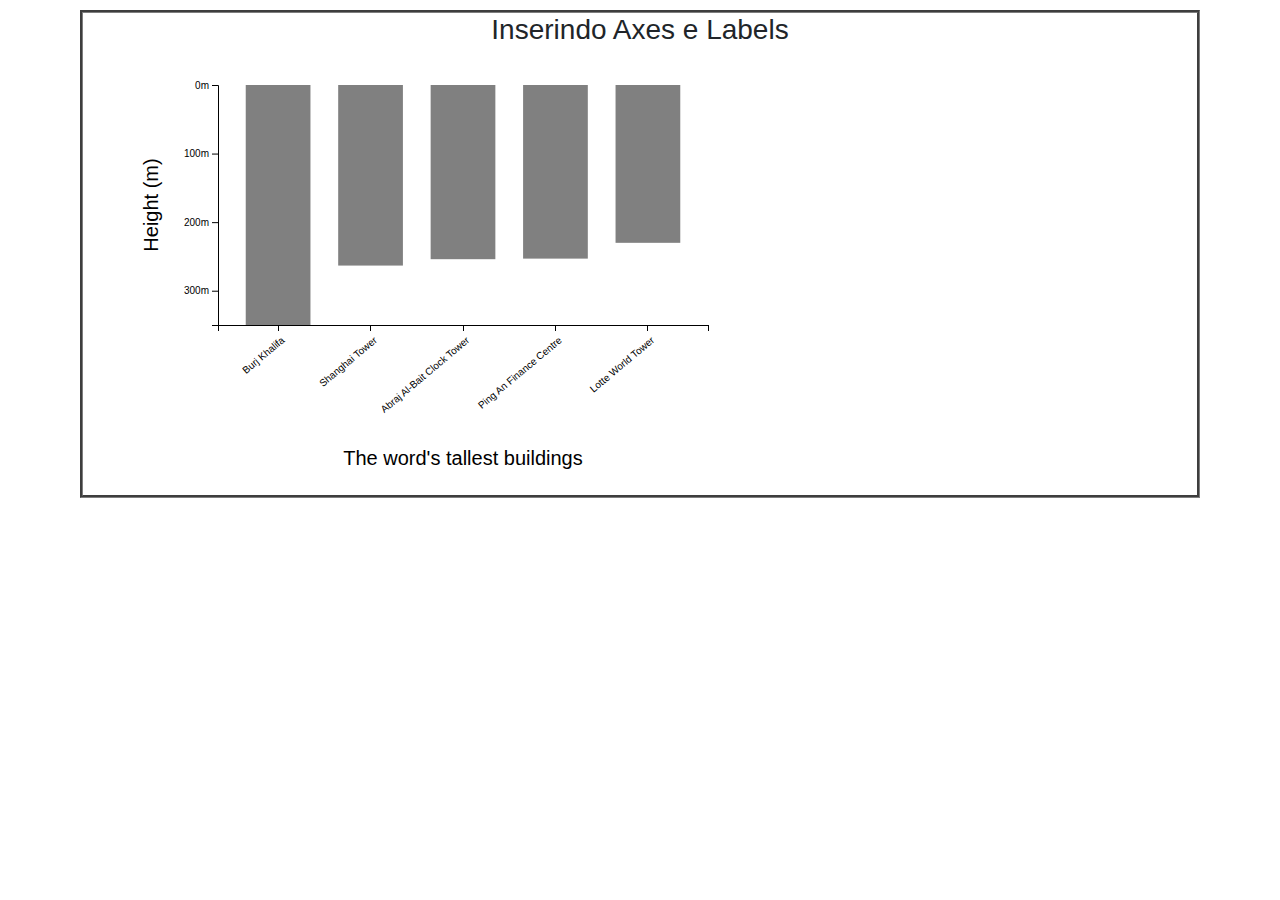
<file: basico/axesAndLabels/index.html>
<!doctype html>
<html>
<head>
    <meta charset="utf-8">
    <meta name="description" content="">
    <title>Desenhar SVG</title>
    <!-- Bootstrap -->
    <link rel="stylesheet" href="css/bootstrap.min.css">
    <!-- Custom styling -->
    <link rel="stylesheet" href="css/style.css">
</head>

<body>

    
    <div class="container">
        <div class="row">
            <div class="col">
                <h3 style="text-align: center;">Inserindo Axes e Labels</h3>
                <div id="chart-area1"></div>  
            </div>

        </div>
    </div>

<!-- External JS libraries -->
<script src="js/d3.min.js"></script>
<!-- Custom JS -->
<script src="js/main.js"></script>

</body>
</html>
</file>
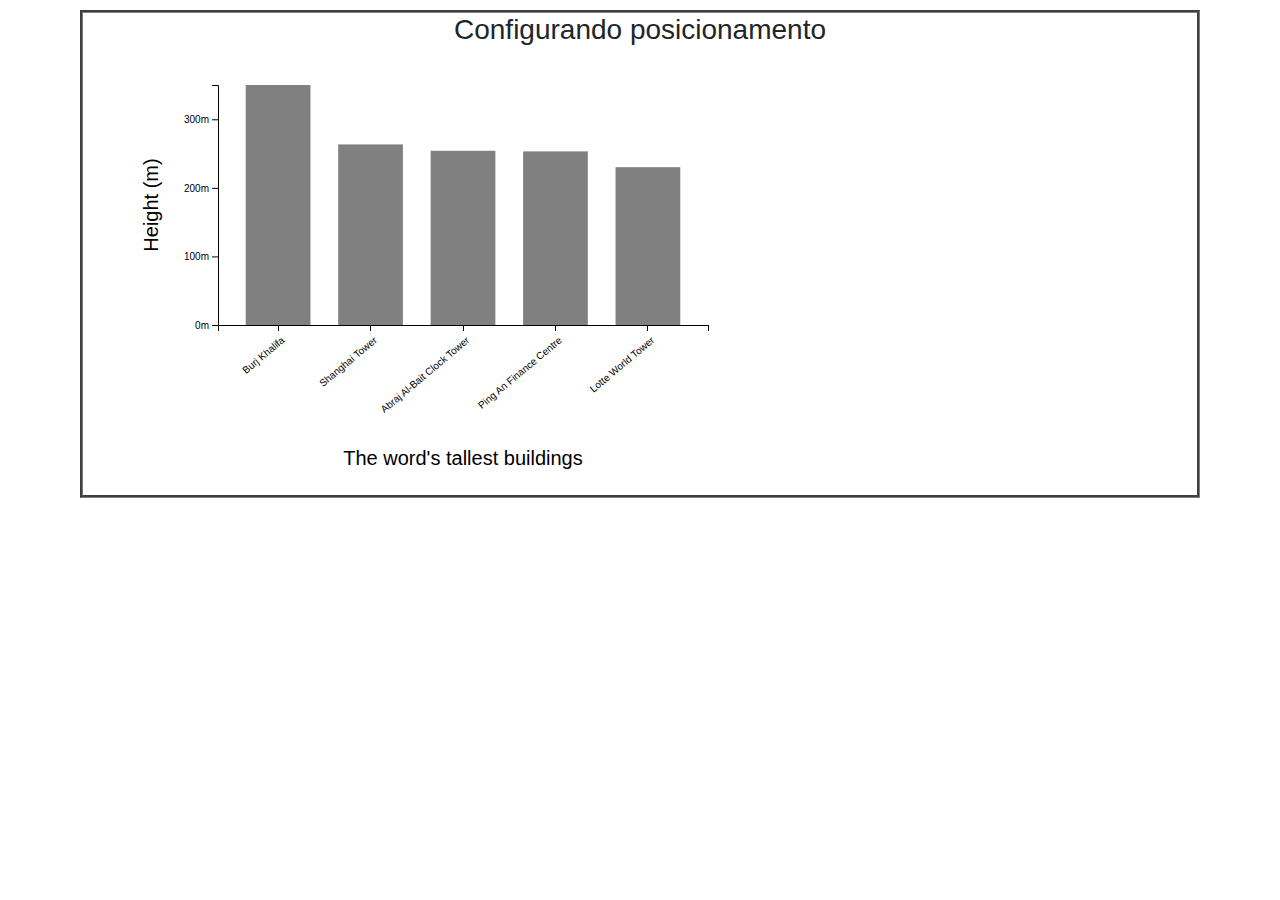
<file: basico/configPosicionamento/index.html>
<!doctype html>
<html>
<head>
    <meta charset="utf-8">
    <meta name="description" content="">
    <title>Desenhar SVG</title>
    <!-- Bootstrap -->
    <link rel="stylesheet" href="css/bootstrap.min.css">
    <!-- Custom styling -->
    <link rel="stylesheet" href="css/style.css">
</head>

<body>

    
    <div class="container">
        <div class="row">
            <div class="col">
                <h3 style="text-align: center;">Configurando posicionamento</h3>
                <div id="chart-area1"></div>  
            </div>

        </div>
    </div>

<!-- External JS libraries -->
<script src="js/d3.min.js"></script>
<!-- Custom JS -->
<script src="js/main.js"></script>

</body>
</html>
</file>
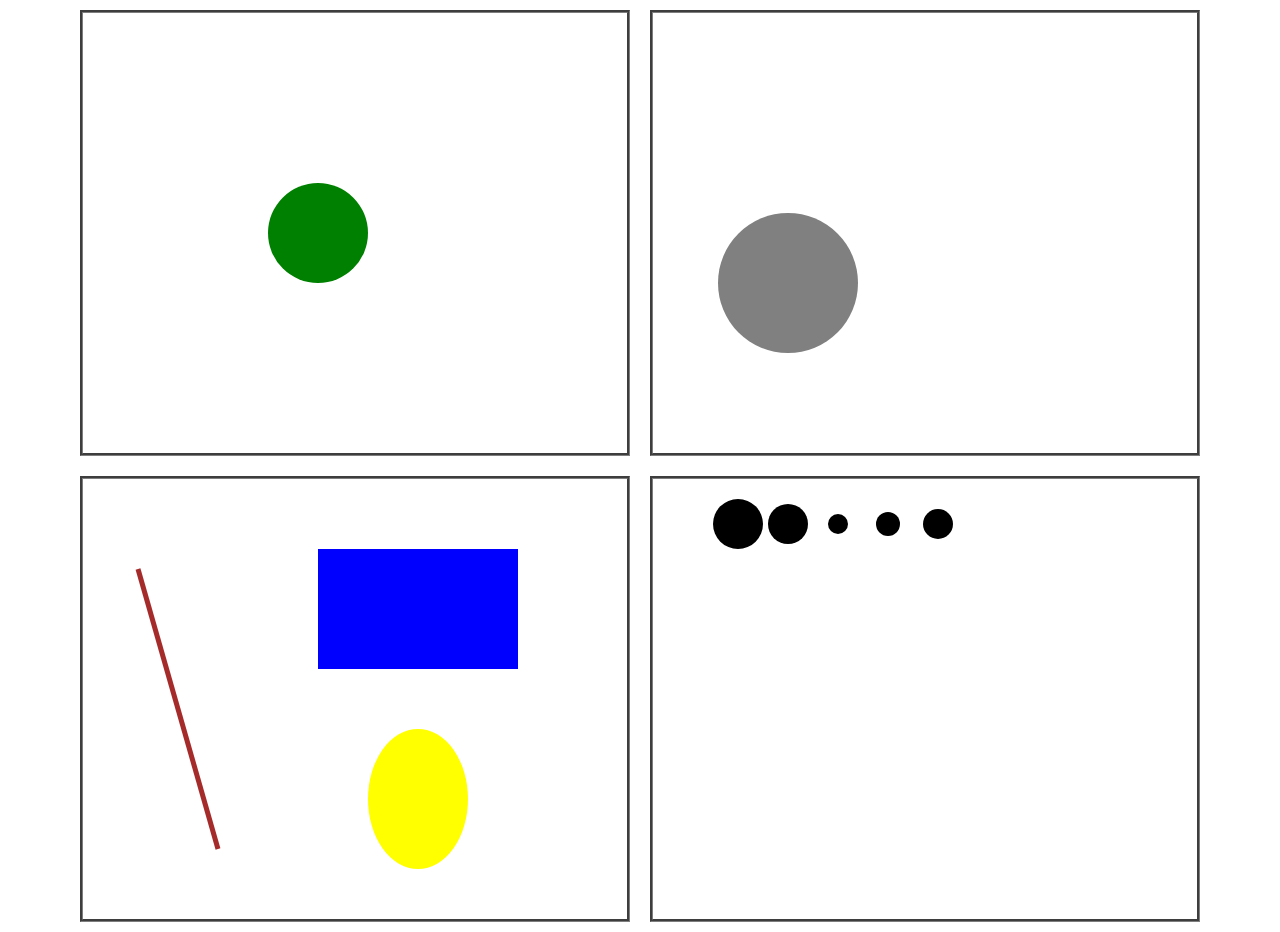
<file: basico/desenharSVG/index.html>
<!doctype html>
<html>
<head>
    <meta charset="utf-8">
    <meta name="description" content="">
    <title>Desenhar SVG</title>
    <!-- Bootstrap -->
    <link rel="stylesheet" href="css/bootstrap.min.css">
    <!-- Custom styling -->
    <link rel="stylesheet" href="css/style.css">
</head>

<body>

    
    <div class="container">
        <div class="row">
            <div class="col">
                <div id="chart-area1"></div>
            </div>
            <div class="col">
                <div id="chart-area2"></div>
            </div>
            <div class="col">
                <div id="chart-area3"></div>
            </div>
            <div class="col">
                <div id="chart-area4"></div>
            </div>
        </div>
    </div>

<!-- External JS libraries -->
<script src="js/d3.min.js"></script>
<!-- Custom JS -->
<script src="js/main.js"></script>

</body>
</html>
</file>
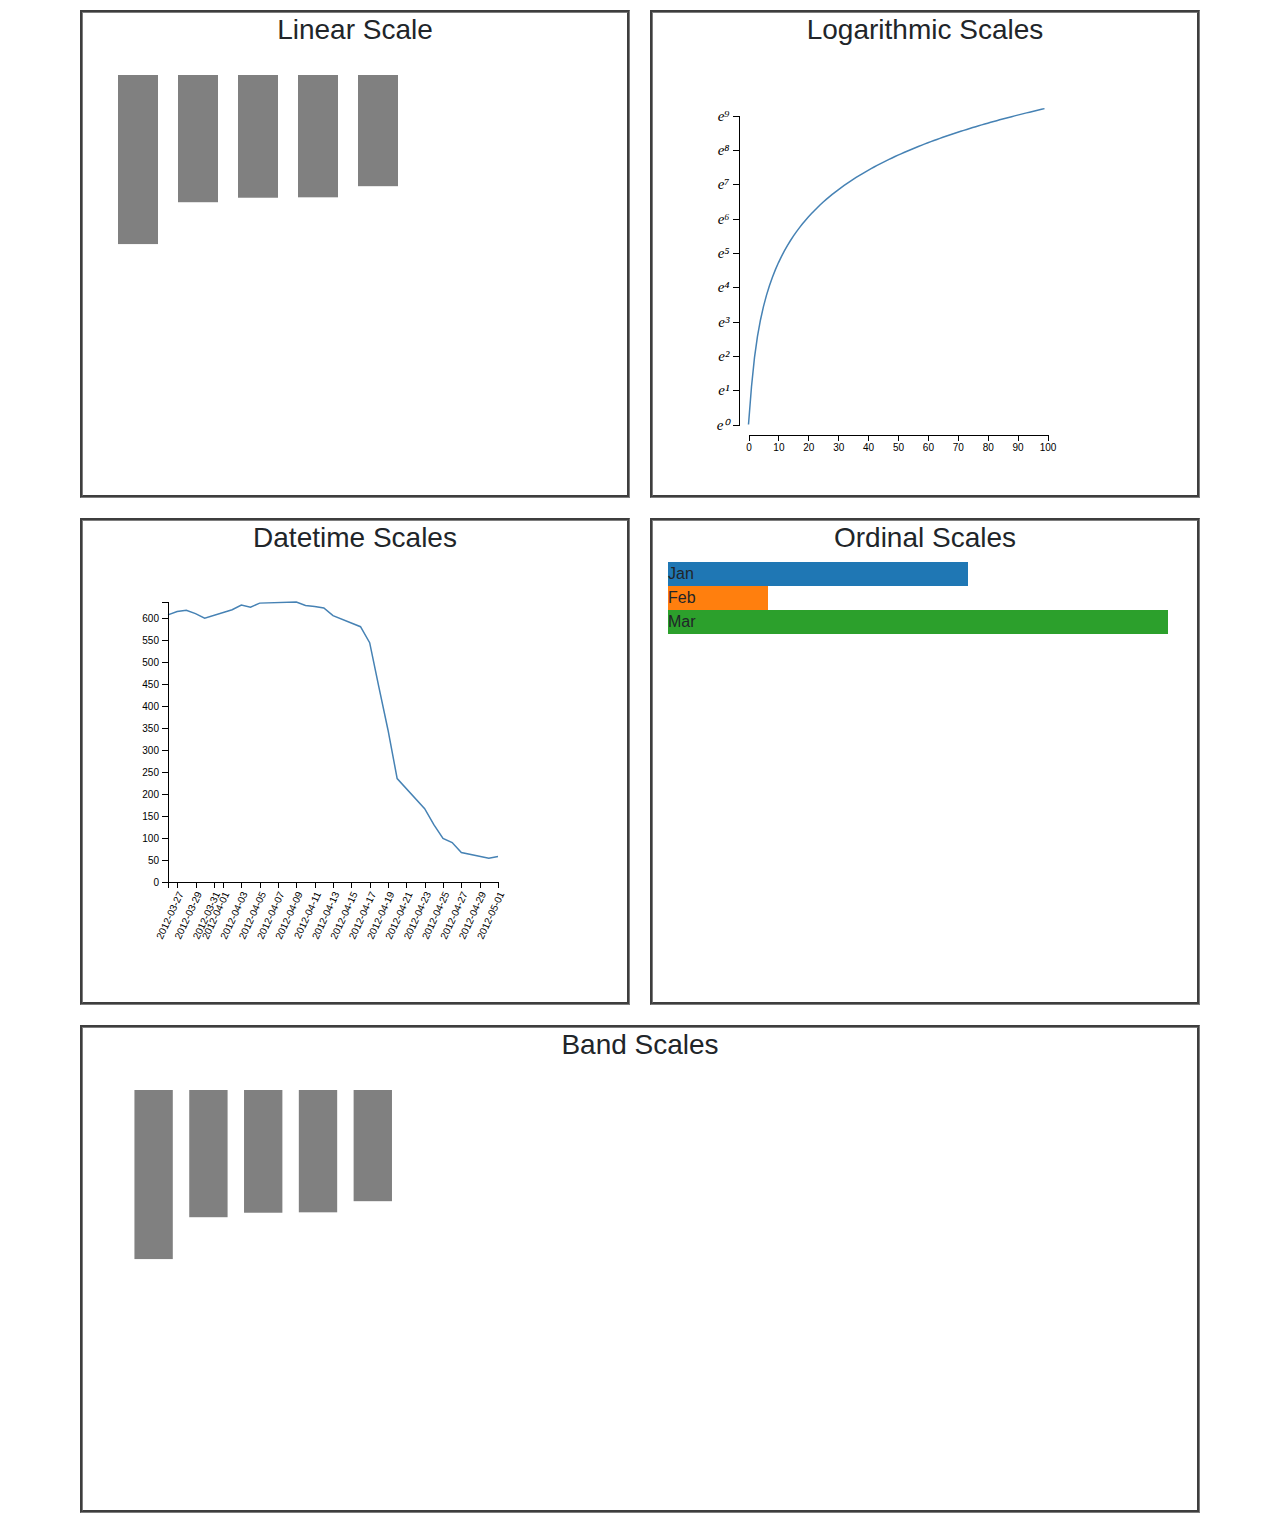
<file: basico/Escalas/index.html>
<!doctype html>
<html>
<head>
    <meta charset="utf-8">
    <meta name="description" content="">
    <title>Desenhar SVG</title>
    <!-- Bootstrap -->
    <link rel="stylesheet" href="css/bootstrap.min.css">
    <!-- Custom styling -->
    <link rel="stylesheet" href="css/style.css">
</head>

<body>

    
    <div class="container">
        <div class="row">
            <div class="col">
                <h3 style="text-align: center;">Linear Scale</h3>
                <div id="chart-area1"></div>  
            </div>

            <div class="col">
                <h3 style="text-align: center;">Logarithmic Scales</h3>
                <div id="chart-area2"></div>
            </div>

            <div class="col">
                <h3 style="text-align: center;">Datetime Scales</h3>
                <div id="chart-area3"></div>
            </div>

            <div class="col">
                <h3 style="text-align: center;">Ordinal Scales</h3>
                <div id="chart-area4"></div>
            </div>

            <div class="col">
                <h3 style="text-align: center;">Band Scales</h3>
                <div id="chart-area5"></div>
            </div>
        </div>
    </div>

<!-- External JS libraries -->
<script src="js/d3.min.js"></script>
<!-- Custom JS -->
<script src="js/main.js"></script>

</body>
</html>
</file>
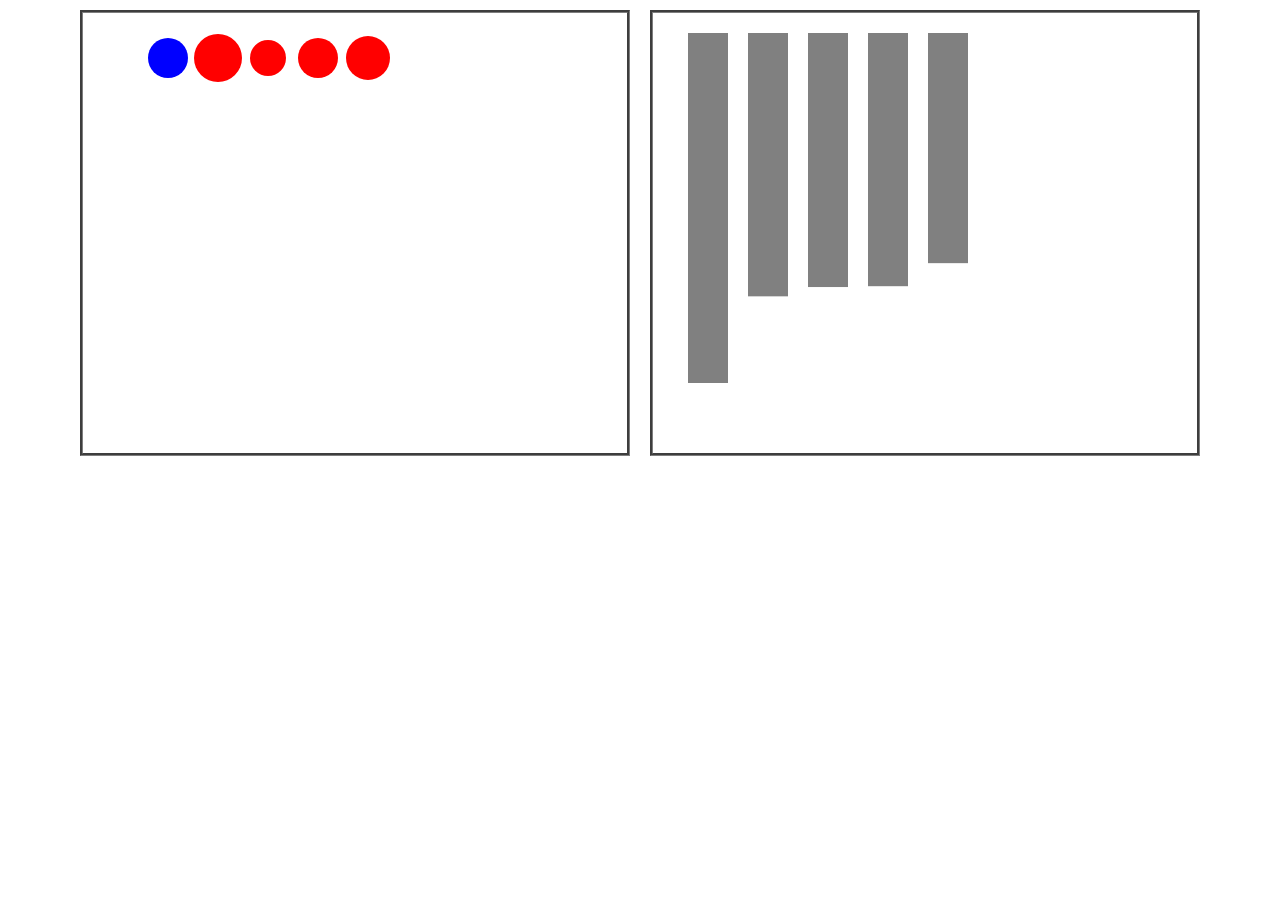
<file: basico/importarDados/index.html>
<!doctype html>
<html>
<head>
    <meta charset="utf-8">
    <meta name="description" content="">
    <title>Desenhar SVG</title>
    <!-- Bootstrap -->
    <link rel="stylesheet" href="css/bootstrap.min.css">
    <!-- Custom styling -->
    <link rel="stylesheet" href="css/style.css">
</head>

<body>

    
    <div class="container">
        <div class="row">
            <div class="col">
                <div id="chart-area1"></div>
            </div>
            <div class="col">
                <div id="chart-area2"></div>
            </div>
        </div>
    </div>

<!-- External JS libraries -->
<script src="js/d3.min.js"></script>
<!-- Custom JS -->
<script src="js/main.js"></script>

</body>
</html>
</file>
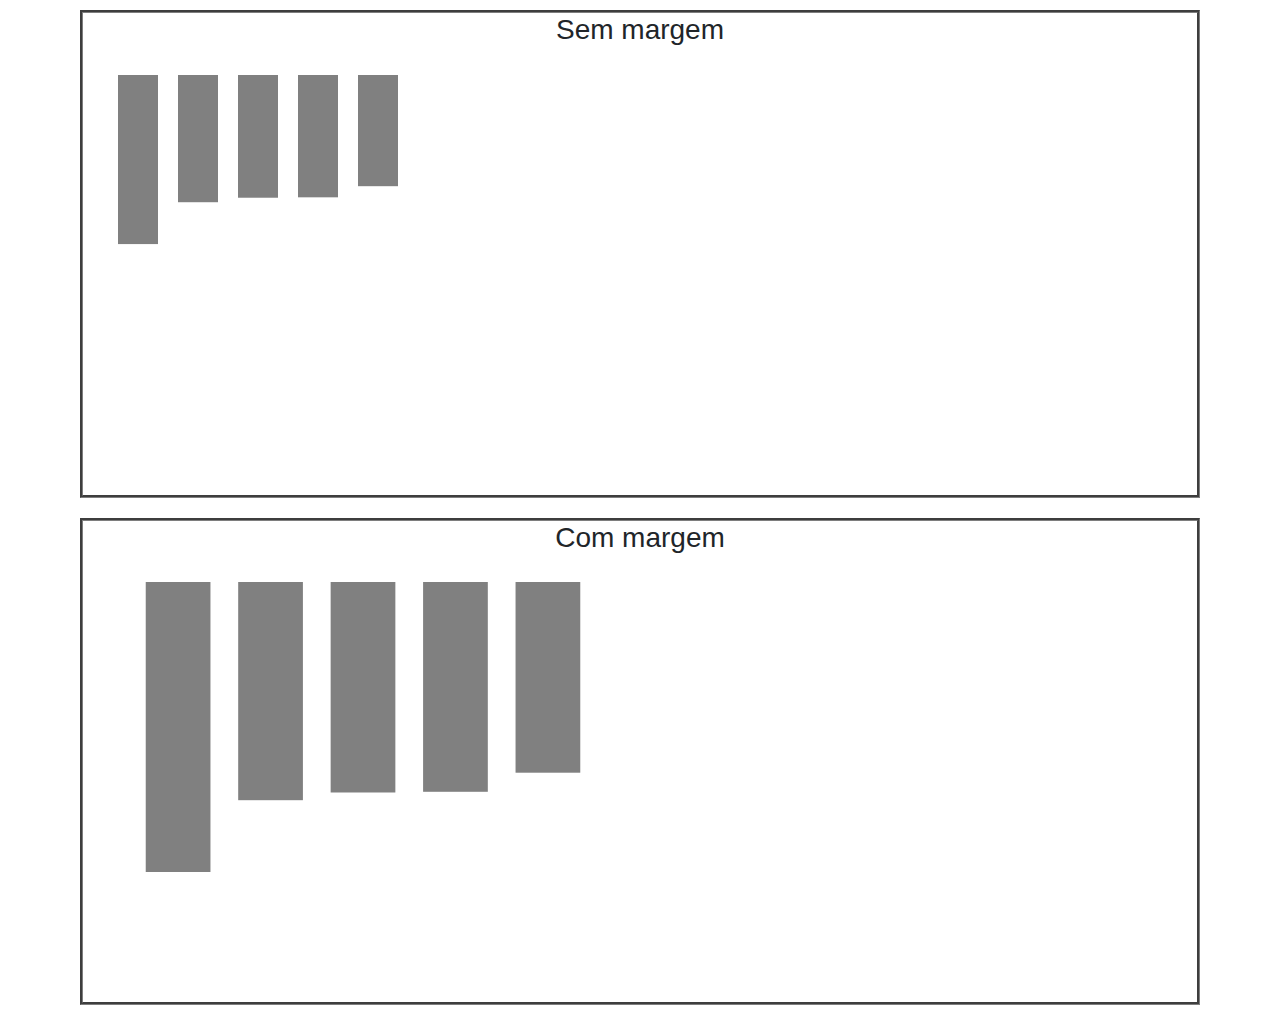
<file: basico/margem/index.html>
<!doctype html>
<html>
<head>
    <meta charset="utf-8">
    <meta name="description" content="">
    <title>Desenhar SVG</title>
    <!-- Bootstrap -->
    <link rel="stylesheet" href="css/bootstrap.min.css">
    <!-- Custom styling -->
    <link rel="stylesheet" href="css/style.css">
</head>

<body>

    
    <div class="container">
        <div class="row">
            <div class="col">
                <h3 style="text-align: center;">Sem margem</h3>
                <div id="chart-area1"></div>  
            </div>

            <div class="col">
                <h3 style="text-align: center;">Com margem</h3>
                <div id="chart-area2"></div>
            </div>

        </div>
    </div>

<!-- External JS libraries -->  
<script src="js/d3.min.js"></script>
<!-- Custom JS -->
<script src="js/main.js"></script>

</body>
</html>
</file>
<file: basico/axesAndLabels/css/style.css>
svg {
	margin: 20px;
}

.col{
    margin: 10px;
    border-style: groove;
    border-color: rgba(0, 0, 0, 0.753);
}

.line {
    fill: none;
    stroke: steelblue;
    stroke-width: 1.5px;
  }
  
  .axis--x text {
    font: 10px sans-serif;
  }
  
  .axis--y text {
    font: oblique 15px Georgia, serif;
  }
  
  .axis path,
  .axis line {
    fill: none;
    stroke: #000;
    shape-rendering: crispEdges;
  }
</file>
<file: basico/configPosicionamento/css/style.css>
svg {
	margin: 20px;
}

.col{
    margin: 10px;
    border-style: groove;
    border-color: rgba(0, 0, 0, 0.753);
}

.line {
    fill: none;
    stroke: steelblue;
    stroke-width: 1.5px;
  }
  
  .axis--x text {
    font: 10px sans-serif;
  }
  
  .axis--y text {
    font: oblique 15px Georgia, serif;
  }
  
  .axis path,
  .axis line {
    fill: none;
    stroke: #000;
    shape-rendering: crispEdges;
  }
</file>
<file: basico/desenharSVG/css/style.css>
svg {
	margin: 20px;
}

.col{
    margin: 10px;
    border-style: groove;
    border-color: rgba(0, 0, 0, 0.753);
}
</file>
<file: basico/Escalas/css/style.css>
svg {
	margin: 20px;
}

.col{
    margin: 10px;
    border-style: groove;
    border-color: rgba(0, 0, 0, 0.753);
}

.line {
    fill: none;
    stroke: steelblue;
    stroke-width: 1.5px;
  }
  
  .axis--x text {
    font: 10px sans-serif;
  }
  
  .axis--y text {
    font: oblique 15px Georgia, serif;
  }
  
  .axis path,
  .axis line {
    fill: none;
    stroke: #000;
    shape-rendering: crispEdges;
  }
</file>
<file: basico/importarDados/css/style.css>
svg {
	margin: 20px;
}

.col{
    margin: 10px;
    border-style: groove;
    border-color: rgba(0, 0, 0, 0.753);
}
</file>
<file: basico/margem/css/style.css>
svg {
	margin: 20px;
}

.col{
    margin: 10px;
    border-style: groove;
    border-color: rgba(0, 0, 0, 0.753);
}

.line {
    fill: none;
    stroke: steelblue;
    stroke-width: 1.5px;
  }
  
  .axis--x text {
    font: 10px sans-serif;
  }
  
  .axis--y text {
    font: oblique 15px Georgia, serif;
  }
  
  .axis path,
  .axis line {
    fill: none;
    stroke: #000;
    shape-rendering: crispEdges;
  }
</file>
